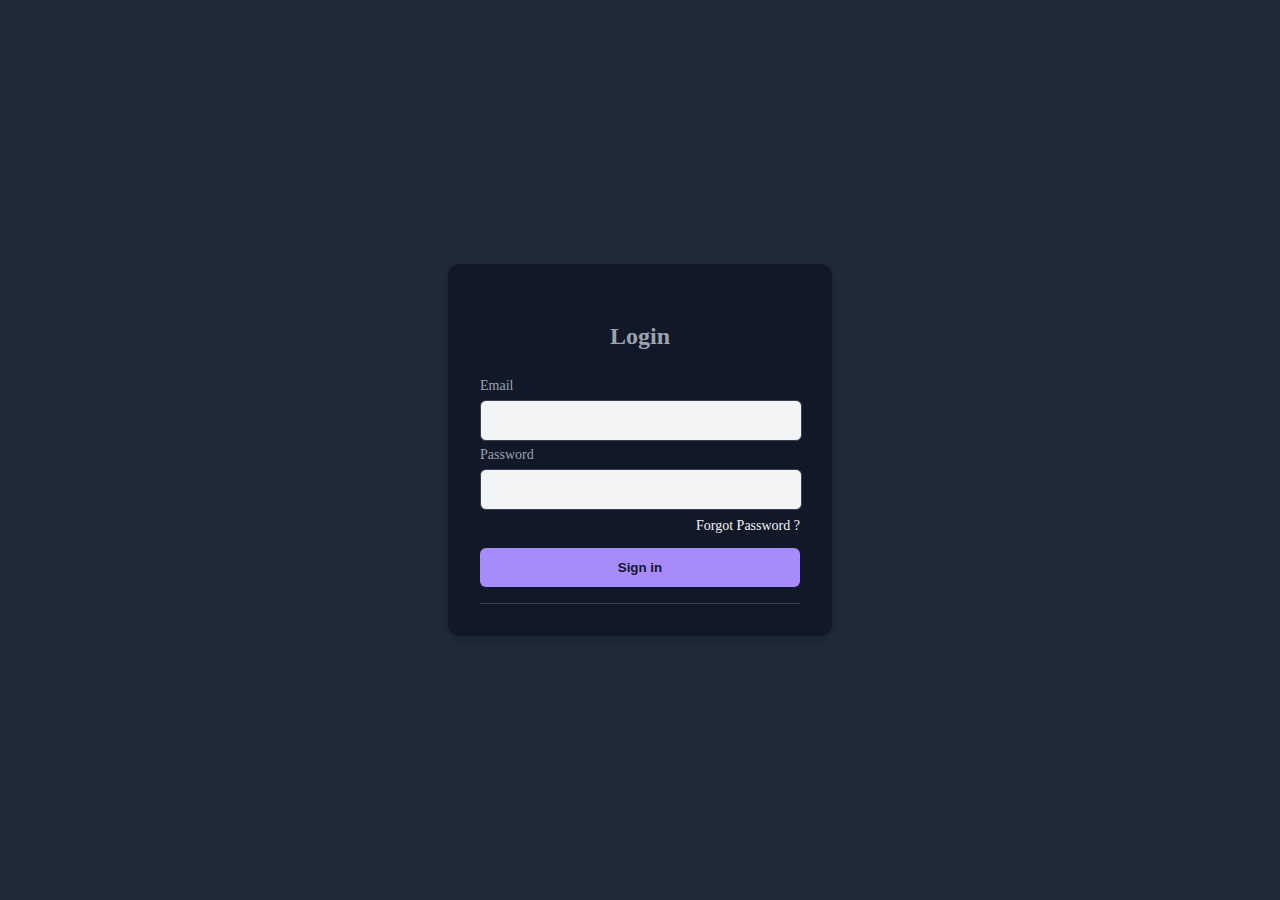
<file: AuthenticationApp/Views/index.html>
<!DOCTYPE html>
<html lang="en">
<head>
    <meta charset="UTF-8">
    <meta name="viewport" content="width=device-width, initial-scale=1.0">
    <link rel="stylesheet" href="/AuthenticationApp/wwwroot/css/styles.css">
    <script src="/AuthenticationApp/wwwroot/js/site.js"></script>
    <title>Authentification</title>
</head>
<body>
<div class="form-container">
    <p class="title">Login</p>
    <form class="form">
        <div class="input-group">
            <label for="email">Email</label>
            <input type="email" name="email" id="email" placeholder="">
        </div>
        <div class="input-group">
            <label for="password">Password</label>
            <input type="password" name="password" id="password" placeholder="">
            <div class="forgot">
                <a rel="noopener noreferrer" href="#">Forgot Password ?</a>
            </div>
        </div>
        <button class="sign">Sign in</button>
    </form>
    <div class="social-message">
        <div class="line"></div>
    </div>
</div>
</body>
</html>
</file>
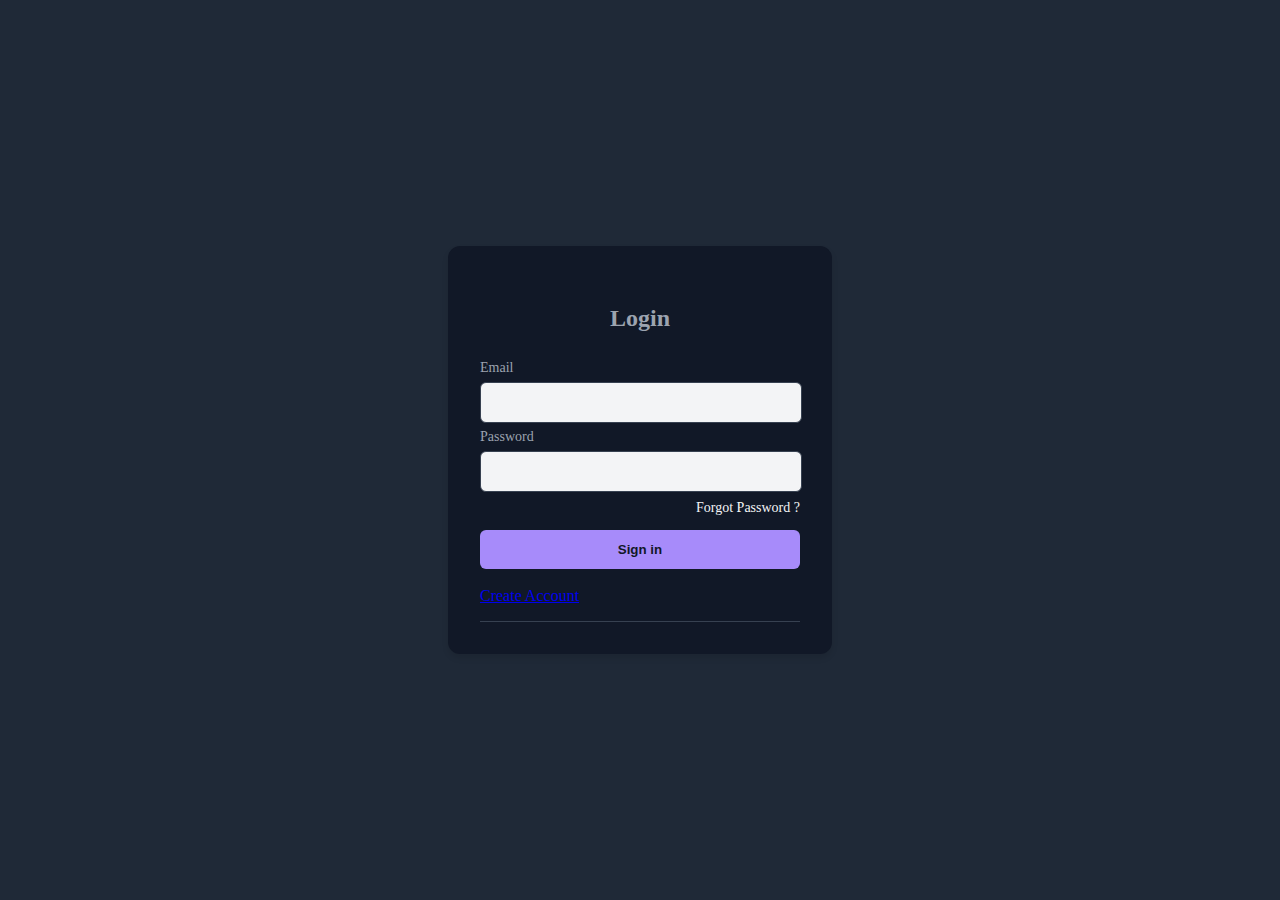
<file: AuthenticationApp/wwwroot/index.html>
<!DOCTYPE html>
<html lang="en">
<head>
    <meta charset="UTF-8">
    <meta name="viewport" content="width=device-width, initial-scale=1.0">
    <link rel="stylesheet" href="css/styles.css">
    <script src="js/site.js"></script>
    <title>Authentification</title>
</head>
<body>
<div class="form-container">
    <p class="title">Login</p>
    <form class="form">
        <div class="input-group">
            <label for="email">Email</label>
            <input type="email" name="email" id="email" placeholder="">
        </div>
        <div class="input-group">
            <label for="password">Password</label>
            <input type="password" name="password" id="password" placeholder="">
            <div class="forgot">
                <a rel="noopener noreferrer" href="forgot_password.html">Forgot Password ?</a>
            </div>
        </div>
        <button type="button" class="sign" onclick="login()">Sign in</button>
        <br>
    <a href="register.html" >Create Account</a>
    </form>
    <div class="social-message">
        <div class="line"></div>
    </div>
</div>
</body>
</html>
</file>
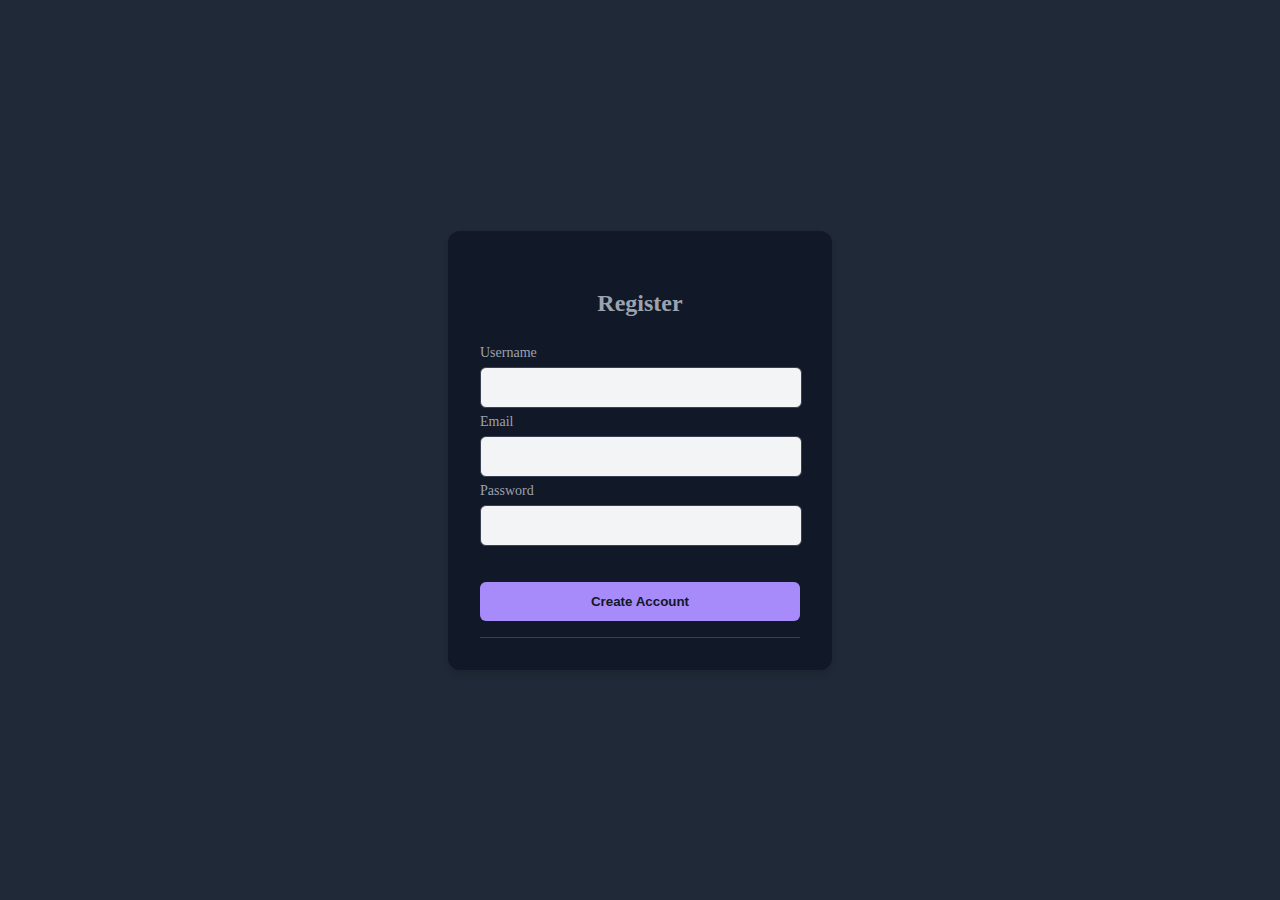
<file: AuthenticationApp/Views/register.html>
<!DOCTYPE html>
<html lang="en">
<head>
    <meta charset="UTF-8">
    <meta name="viewport" content="width=device-width, initial-scale=1.0">
    <link rel="stylesheet" href="/AuthenticationApp/wwwroot/css/styles.css">
    <script src="/AuthenticationApp/wwwroot/js/site.js"></script>
    <title>Register</title>
</head>
<body>
<div class="form-container">
    <p class="title">Register</p>
    <form class="form" onsubmit="register(event)">
        <div class="input-group">
            <label for="username">Username</label>
            <input type="text" name="username" id="username" placeholder="" required>
        </div>
        <div class="input-group">
            <label for="email">Email</label>
            <input type="email" name="email" id="email" placeholder="" required>
        </div>
        <div class="input-group">
            <label for="password">Password</label>
            <input type="password" name="password" id="password" placeholder="" required>
        </div>
        <br><br>
        <button type="submit" class="sign">Create Account</button>
    </form>
    <div class="social-message">
        <div class="line"></div>
    </div>
</div>
</body>
</html>
</file>
<file: AuthenticationApp/wwwroot/css/styles.css>
body {
    display: flex;
    justify-content: center;
    align-items: center;
    min-height: 100vh; /* Hauteur de la fenêtre visible */
    margin: 0;
    background-color: #1F2937; /* Couleur d'arrière-plan de la page */
  }
  
.form-container {
    width: 320px;
    border-radius: 0.75rem;
    background-color: rgba(17, 24, 39, 1);
    padding: 2rem;
    color: rgba(156, 163, 175, 1);
    box-shadow: 0 4px 6px rgba(0, 0, 0, 0.1); /* Légère ombre pour plus de style */

  }
  
  .title {
    text-align: center;
    font-size: 1.5rem;
    line-height: 2rem;
    font-weight: 700;
  }
  
  .form {
    margin-top: 1.5rem;
  }
  
  .input-group {
    margin-top: 0.25rem;
    font-size: 0.875rem;
    line-height: 1.25rem;

  }
  
  .input-group label {
    display: block;
    color: rgba(156, 163, 175, 1);
    margin-bottom: 4px;
  }
  
  .input-group input {
    width: 90%;
    border-radius: 0.375rem;
    border: 1px solid rgba(55, 65, 81, 1);
    outline: 0;
    background-color: rgba(243, 244, 246, 1); /* Définit le fond blanc */
    padding: 0.75rem 1rem;
    color: rgba(17, 24, 39, 1); /* Change la couleur du texte pour être visible sur fond blanc */
}

.input-group input:focus {
    border-color: rgba(167, 139, 250, 1);
}
  
  .forgot {
    display: flex;
    justify-content: flex-end;
    font-size: 0.75rem;
    line-height: 1rem;
    color: rgba(156, 163, 175,1);
    margin: 8px 0 14px 0;
  }
  
  .forgot a,.signup a {
    color: rgba(243, 244, 246, 1);
    text-decoration: none;
    font-size: 14px;
  }
  
  .forgot a:hover, .signup a:hover {
    text-decoration: underline rgba(167, 139, 250, 1);
  }
  
  .sign {
    display: block;
    width: 100%;
    background-color: rgba(167, 139, 250, 1);
    padding: 0.75rem;
    text-align: center;
    color: rgba(17, 24, 39, 1);
    border: none;
    border-radius: 0.375rem;
    font-weight: 600;
  }
  
  .social-message {
    display: flex;
    align-items: center;
    padding-top: 1rem;
  }
  
  .line {
    height: 1px;
    flex: 1 1 0%;
    background-color: rgba(55, 65, 81, 1);
  }
  
  .social-message .message {
    padding-left: 0.75rem;
    padding-right: 0.75rem;
    font-size: 0.875rem;
    line-height: 1.25rem;
    color: rgba(156, 163, 175, 1);
  }
  
  .social-icons {
    display: flex;
    justify-content: center;
  }
  
  .social-icons .icon {
    border-radius: 0.125rem;
    padding: 0.75rem;
    border: none;
    background-color: transparent;
    margin-left: 8px;
  }
  
  .social-icons .icon svg {
    height: 1.25rem;
    width: 1.25rem;
    fill: #fff;
  }
  
  .signup {
    text-align: center;
    font-size: 0.75rem;
    line-height: 1rem;
    color: rgba(156, 163, 175, 1);
  }
</file>
